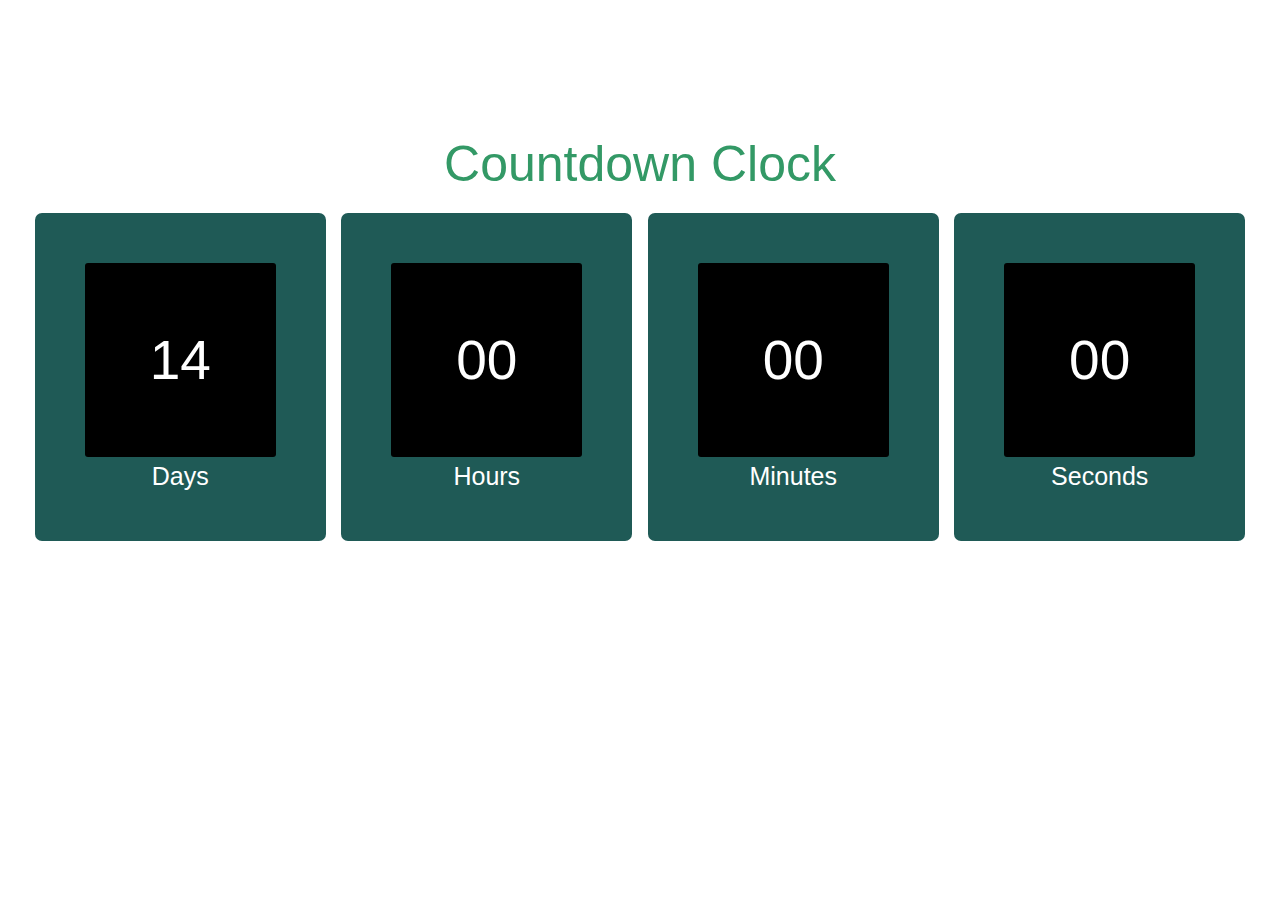
<file: Project 12 Creating a countdown timer/index.html>
<!DOCTYPE html>
<html lang="en">
    <head>
        <meta charset="utf-8">
        <title>Count down Timer</title>
        <meta name="description" content="holiday count down calculator">
        <meta name="viewport" content="width=device-width, initial-scale=1">  
        <link rel="stylesheet" type="text/css" href="mystyle.css">
		<script src="https://ajax.googleapis.com/ajax/libs/jquery/3.1.1/jquery.min.js"></script> 
       
    </head>
	
	
    <body>
	<h1>Countdown Clock</h1>
	<div id="clockdiv">
	  <div>
		<span class="days"></span>
		<div class="smalltext">Days</div>
	  </div>
	  <div>
		<span class="hours"></span>
		<div class="smalltext">Hours</div>
	  </div>
	  <div>
		<span class="minutes"></span>
		<div class="smalltext">Minutes</div>
	  </div>
	  <div>
		<span class="seconds"></span>
		<div class="smalltext">Seconds</div>
	  </div>
     </div>

	
         
	    <script src="myscript.js"></script>
		
		
    </body>
</html>
</file>
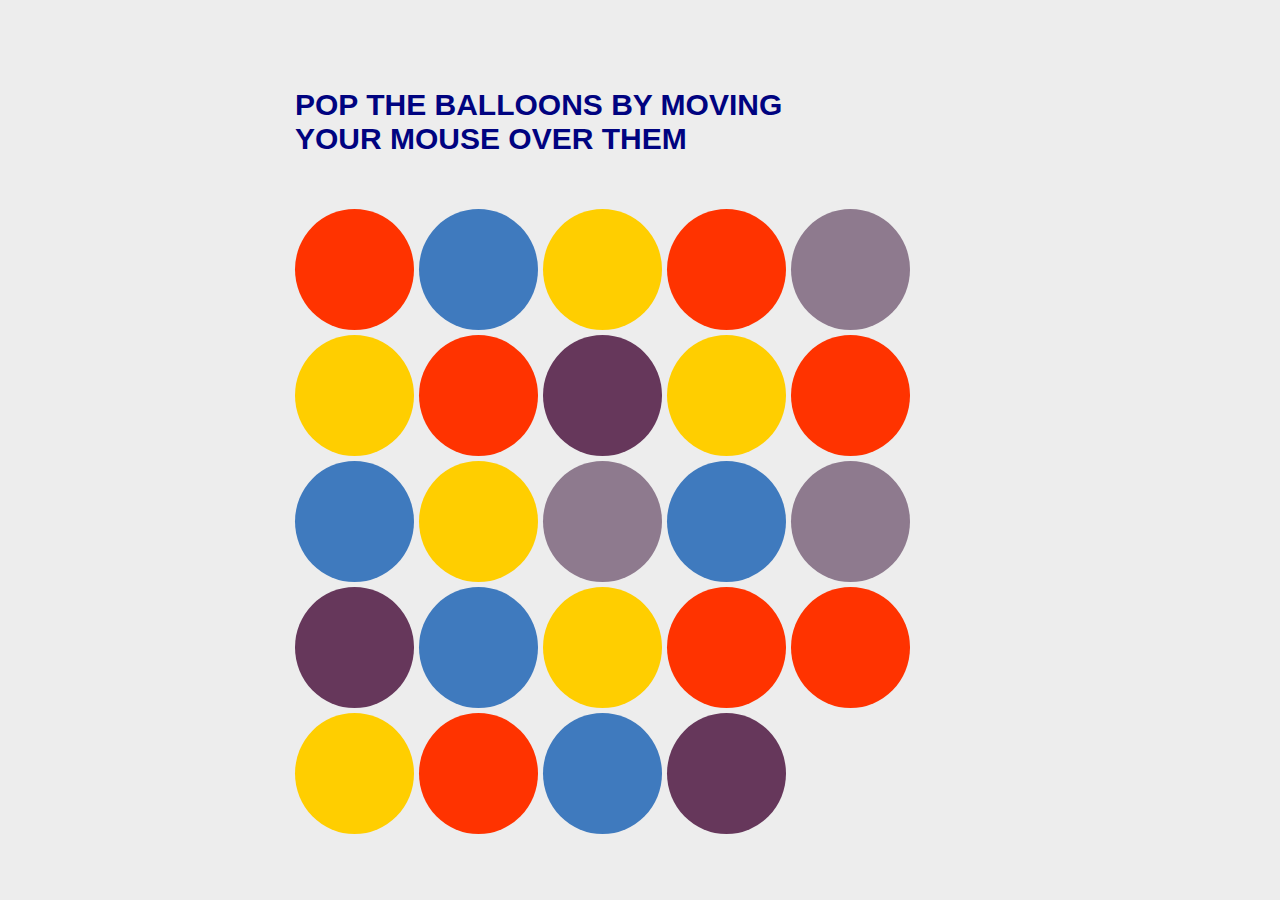
<file: Project 13 Creating a baloon popping game/index.html>
<!DOCTYPE html>
<html>
   <head>
	    <meta charset="utf-8">
	    <meta name="viewport" content="width=device-width, initial-scale=1">
	    <title>Pop the Balloons</title> 
	    <link rel="stylesheet" type="text/css" href="mystyle.css"/>
   </head>
   <body>
   		  <div class="wrapper">
	   		  <h1>Pop the Balloons by moving <br/>your mouse over them</h1>
	   		  <div id="yay-no-balloons"><span class="blue">Wow!</span> all balloons popped!</div>
	   		  <div id ="balloon-gallery">
		   		      <div id="balloon0"></div>
				      <div id="balloon1"></div>
				      <div id="balloon2"></div>
				      <div id="balloon3"></div>
				      <div id="balloon4"></div>
				      <div id="balloon5"></div>
				      <div id="balloon6"></div>
				      <div id="balloon7"></div>
				      <div id="balloon8"></div>
				      <div id="balloon9"></div>
				      <div id="balloon10"></div>
				      <div id="balloon11"></div>
				      <div id="balloon12"></div>
				      <div id="balloon13"></div>
				      <div id="balloon14"></div>
				      <div id="balloon15"></div>
				      <div id="balloon16"></div>
				      <div id="balloon17"></div>
				      <div id="balloon18"></div>
				      <div id="balloon19"></div>
				      <div id="balloon20"></div>
				      <div id="balloon21"></div>
				      <div id="balloon22"></div>
				      <div id="balloon23"></div>
	   		  </div>

   		  </div>  
 
         <script src="myscript.js"></script>
   </body>
</html>
</file>
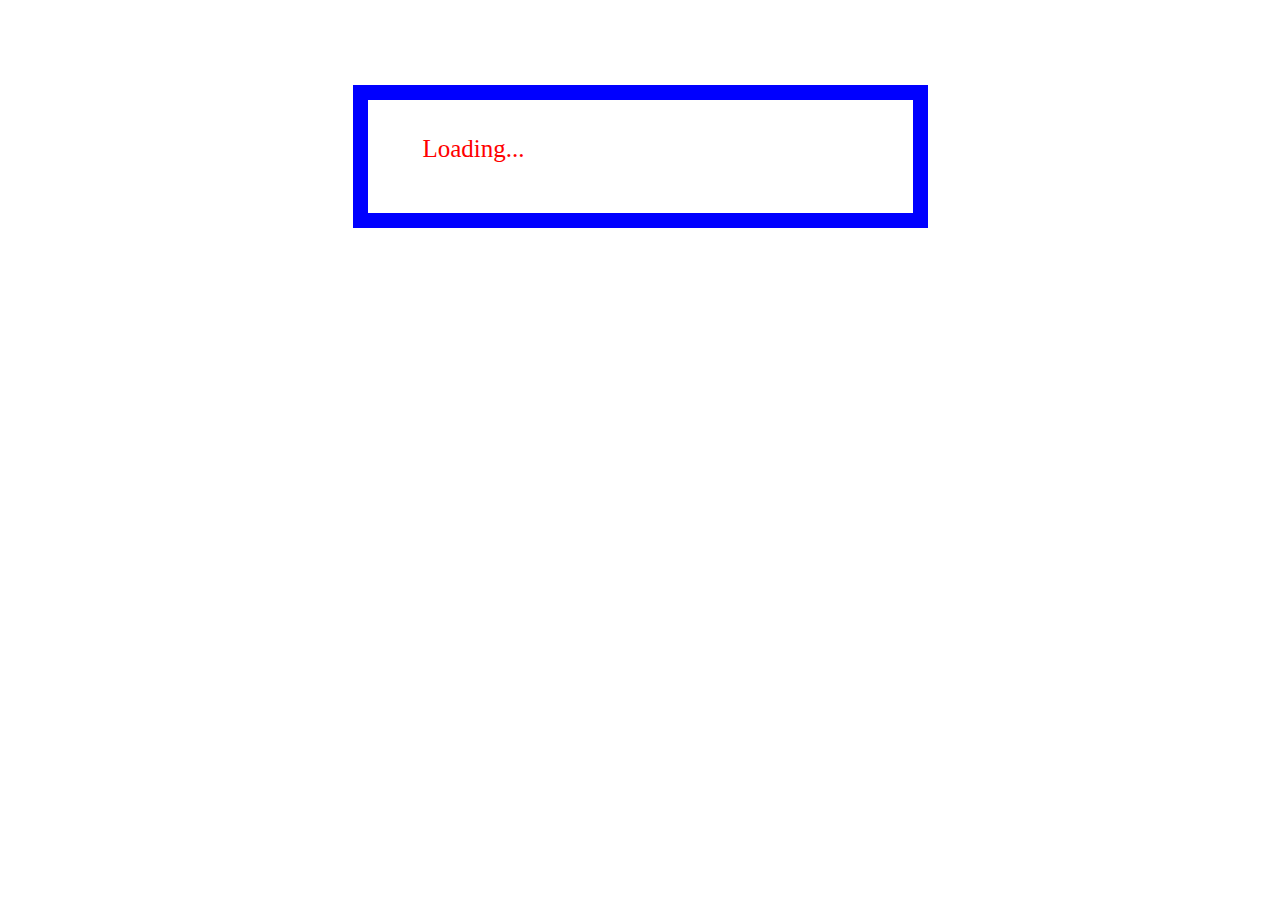
<file: Project 14 Creating RRS News Feed/index.html>
<!DOCTYPE html>

<html lang="en">
  <head>
    <meta charset="utf-8">
    <title>RRS News feed</title>  
    <meta name="viewport" content="width=device-width, initial-scale=1">
    <link rel="stylesheet" href="mystyle.css">
    <script type="text/javascript" src="https://www.google.com/jsapi"></script>
	<script src="http://www.google.com/uds/solutions/dynamicfeed/gfdynamicfeedcontrol.js"
	type="text/javascript"></script>
 </head>

 <body>
   <div id="body">
   <div id="feedControl">Loading...</div>
   </div>

   <script type="text/javascript">
    function load() {
    var feed ="http://feeds.bbci.co.uk/news/world/rss.xml"; 
   new GFdynamicFeedControl(feed, "feedControl"); 
 }
    google.load("feeds", "1"); 
    google.setOnLoadCallback(load); 

 </script>
 
 </body>
</html>
</file>
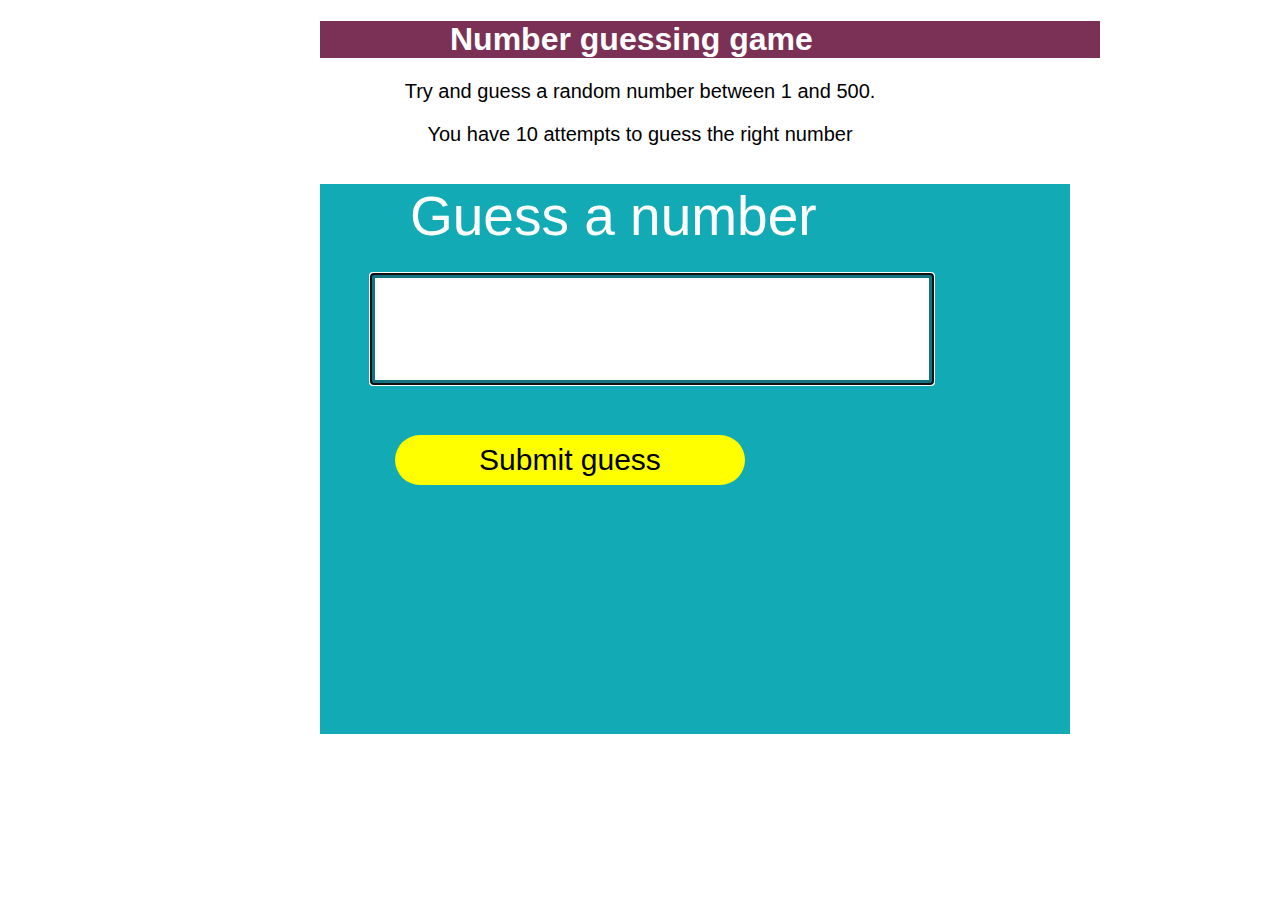
<file: Project 15 Create a number guessing game/index.html>
<!DOCTYPE html>
<html>
  <head>
      <meta charset="utf-8">
	    <meta name="viewport" content="width=device-width, initial-scale=1">
      <title>Number guessing game</title>    
	    <link rel="stylesheet" type="text/css" href="mystyle.css">
  </head>

  <body>
      <h1>Number guessing game</h1>
      <p>Try and guess a random number between 1 and 500.</p>	
	    <p> You have 10 attempts to guess the right number</p>
	    </br>
      <div id ="wrapper">
      <div class="form">
      <label id ="guess" for="guessField">Guess a number </label><input type="text" id="guessField" class="guessField">
     <input id ="subt"type="submit" value="Submit guess" class="guessSubmit">
     </div>
     <div class="resultParas">
     <p class="guesses"></p>
     <p class="lastResult"></p>
     <p class="lowOrHi"></p>
      </div>
     </div>
     <script src="myscript.js"></script>

  </body>

</html>
</file>
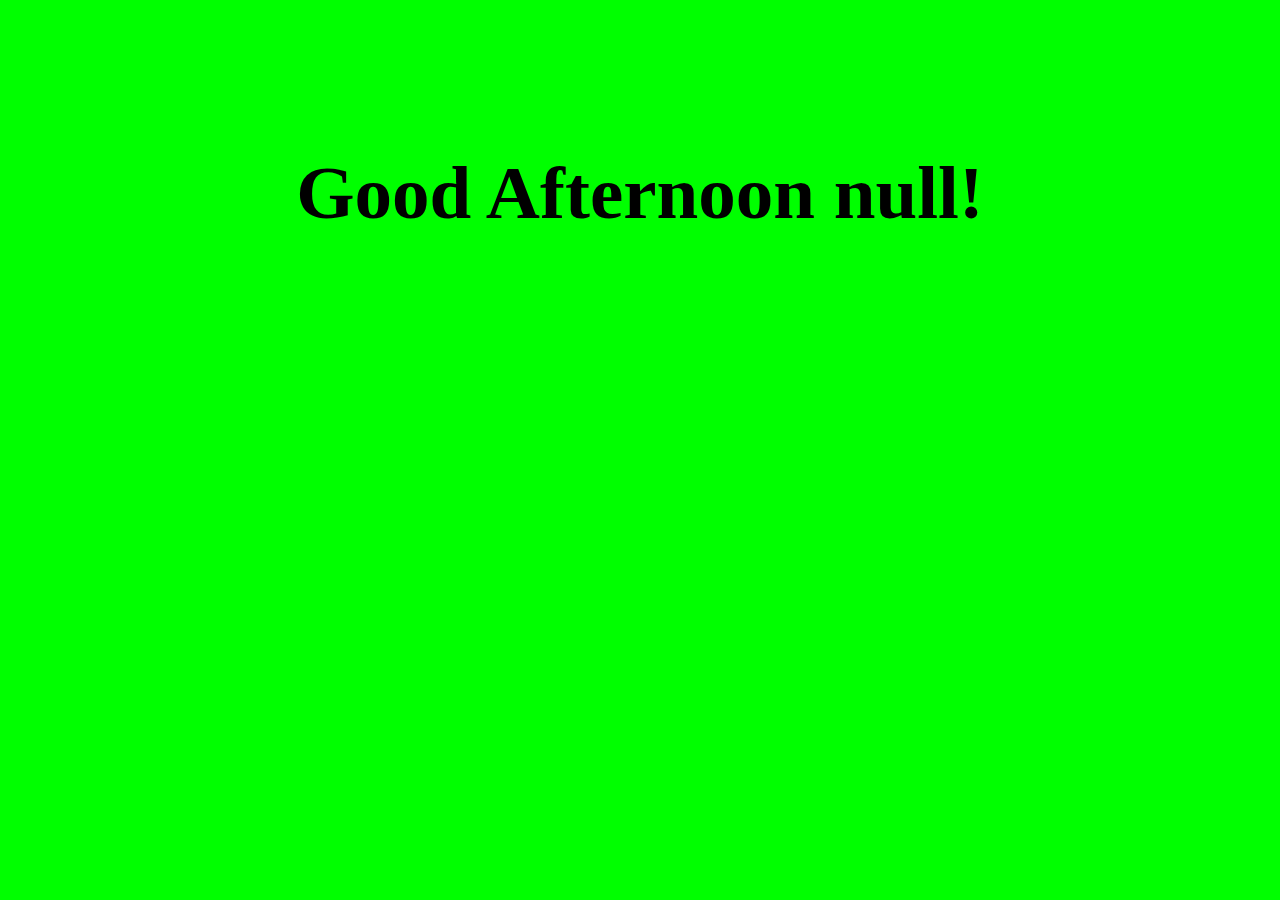
<file: Project 17 Create a greetings message/index.html>
<!DOCTYPE html>
<html lang="en">
	<head>
	   <meta charset="utf-8">
	   <title>Greetings</title>
	   <link rel="stylesheet" type="text/css" href="mystyle.css">
	</head>
	<body>  

	   <script src="myscript.js"></script>
	</body>
</html>
</file>
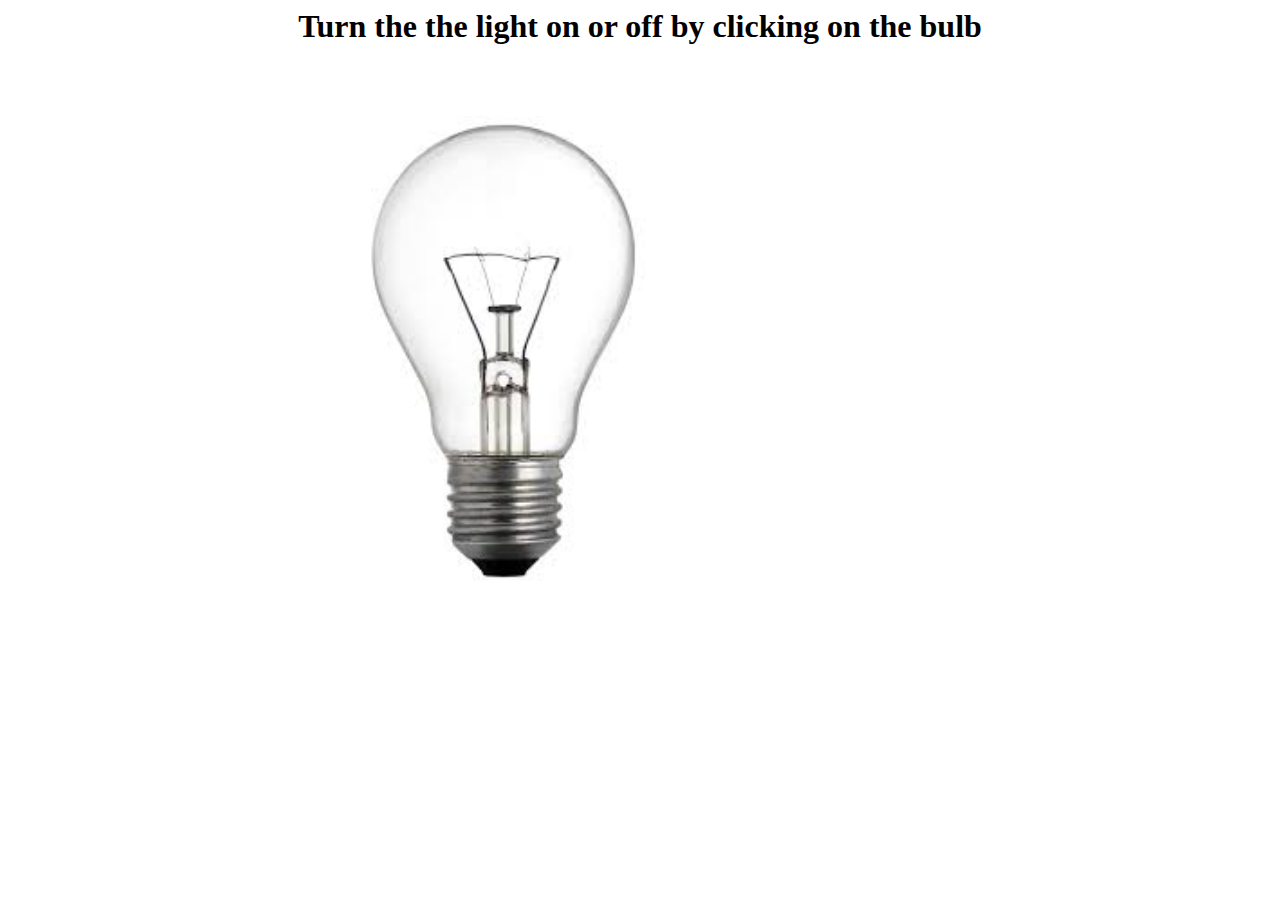
<file: Project 16 Create a light bulb switch effect/index.html.html>
<!DOCTYPE>
<html>
	<head>
	   <title> Javascript Project </title>	
	</head>	
	<body>	
		<h1 style="text-align:center;"> Turn the the light on or off by clicking on the bulb</h1>		
		<img id ="lightbulb" onclick ="bulbSwitch()" src = "lightoff.jpg "  width ="350"  height =" 470" style="margin-left:320px;margin-top:50px;">			
		<script>		
			function bulbSwitch() {			
				var bulb =document.getElementById("lightbulb");				
				if (bulb.src.match("lighton")) {
					bulb.src ="lightoff.jpg";				
				} else {				
					bulb.src ="lighton.jpg";}								
				}							
		</script>		
	</body>
</html>
</file>
<file: Project 12 Creating a countdown timer/mystyle.css>
body{
	text-align: center;
	background: #FFF;
  font-family: sans-serif;
  font-weight: 100;
}

h1{
  color: #396;
  font-weight: 100;
  font-size: 50px;
  margin: 135px 0px 20px;
}

#clockdiv{
	font-family: sans-serif;
	color: #fff;
	display: inline-block;
	font-weight: 100;
	text-align: center;
	font-size: 55px;
}

#clockdiv > div{
	padding: 50px;
	border-radius: 7px;
	background: #1F5A56;
	display: inline-block;
}

#clockdiv div > span{
	padding: 65px;
	border-radius: 3px;
	background: #000;
	display: inline-block;
}

span.minutes {}

span.minutes {}

.smalltext{
	padding-top: 5px;
	font-size: 25px;
}


/*

body{
	text-align: center;
	background: #00ECB9;
  font-family: sans-serif;
  font-weight: 100;
}

h1{
  color: #396;
  font-weight: 100;
  font-size: 40px;
  margin: 40px 0px 20px;
}

#clockdiv{
	font-family: sans-serif;
	color: #fff;
	display: inline-block;
	font-weight: 100;
	text-align: center;
	font-size: 30px;
}

#clockdiv > div{
	padding: 10px;
	border-radius: 3px;
	background: #00BF96;
	display: inline-block;
}

#clockdiv div > span{
	padding: 15px;
	border-radius: 3px;
	background: #00816A;
	display: inline-block;
}

.smalltext{
	padding-top: 5px;
	font-size: 16px;
}

*/
</file>
<file: Project 13 Creating a baloon popping game/mystyle.css>
body {
  font-family:sans-serif;
  padding:30px;
  background:#ededed;
}

.wrapper {
  max-width:690px;
  margin: 0 auto;
}
.blue {
  color:#3f7abe;
}
h1 {
  margin:auto;
  margin-top:50px;
  margin-bottom:50px;
  color:#08a3d9;

  text-transform:uppercase;
  font-size:30px;
  color:#000380;
}


#balloon-gallery div {
  background:#ff3300;
  height:121px;
  width:119px;
  text-align:center;
  color:#ff3300;
  font-size:40px;
  font-family:sans-serif;
  border-radius:100%;
  margin-top:20px;
  display:inline-block;
  float:left;
  margin:2.5px 5px 2.5px 0px;
}

#balloon-gallery div:nth-child(3n) {
  background:#ffce00;
  color:#ffce00;
}

#balloon-gallery div:nth-child(3n-1){
  background:#3f7abe;
  color:#3f7abe;
}

#balloon-gallery div:nth-child(5n) {
  background:#8e7a8e;
  color:#8e7a8e;
}

#balloon-gallery div:nth-child(13) {
  background:#8e7a8e;
  color:#8e7a8e;
}
#balloon-gallery div:nth-child(10n) {
  background:#ff3300;
  color:#ff3300;
}
#balloon-gallery div:nth-child(8n) {
  background:#66375b;
  color:#66375b;
}

#balloon-gallery div:nth-child(4n) {
  clear:right;
}
#yay-no-balloons {
  display:none;
  color:#ff3300;
  font-size:100px;
}
</file>
<file: Project 14 Creating RRS News Feed/mystyle.css>
@import url("http://www.google.com/uds/solutions/dynamicfeed/gfdynamicfeedcontrol.css");

#feedControl {
margin-top : 85px;
margin-left: auto;
margin-right: auto;
width : 440px;
font-size: 25px;
/*color: #9CADD0;*/
color: red;
border: 15px solid blue;
padding-top: 35px;
padding-left:55px;
padding-right:50px;
padding-bottom:50px;
}
</file>
<file: Project 15 Create a number guessing game/mystyle.css>
html {
           font-family: sans-serif,arial;
     }

body {
           width: 50%;
           max-width: 800px;
           min-width: 480px;
           margin: 0 auto;
    }

.lastResult {

            color: white;
            padding: 7px;
		
    }
	  
.guesses {
		    color: white;
            padding: 7px;
		   /*padding-left:35px;*/	
	
    }
	
button {		
			
			background-color: purple;
			color:#fff;
			width:250px;
			height:50px;
			border-radius:25px;
			font-size:30px;
			border-style: none;
			margin-top:30px;
			margin-left:50px;
		}
	
#subt {		 
		    background-color: yellow;
			color:#000;
			width:350px;
			height:50px;
			border-radius:25px;
			font-size:30px;
			border-style: none;		
			margin-top:50px;	
			margin-left:75px;
	  }
	
	 
 #guessField {		
			color:#000;
			width:550px;
			height:100px;			
			font-size:30px;
			border-style: none;
			margin-top:25px;
			font-size:45px;
			margin-left:50px;
			border: 5px solid #14727d;
			text-align: center;		 		 
	 }
	 
#guess {		 
		    font-size:55px;
		    margin-left:90px;
		    margin-top:120px;
		    color:#fff;		 
	 }
	 
.guesses {
		 
		   background-color:#12aab4;
	 }
	 
 #wrapper {
		 
		   width:750px;
		   height:550px;
		   background-color:#12aab4;
		   color:#fff;
		   font-size:25px;
		 
	 }
	 
 h1  {
		 
		  background-color:#7b3056;
		  color:#fff;
		  padding-left:130px;
		  width:650px;
	 }
	 
 p {
		  font-size:20px;
		  text-align:center;
				 
	 }
</file>
<file: Project 17 Create a greetings message/mystyle.css>
body{
	
		background-color: lime;
		font-size:75px;
		text-align:center;
		margin-top: 150px;
		
	}
</file>
